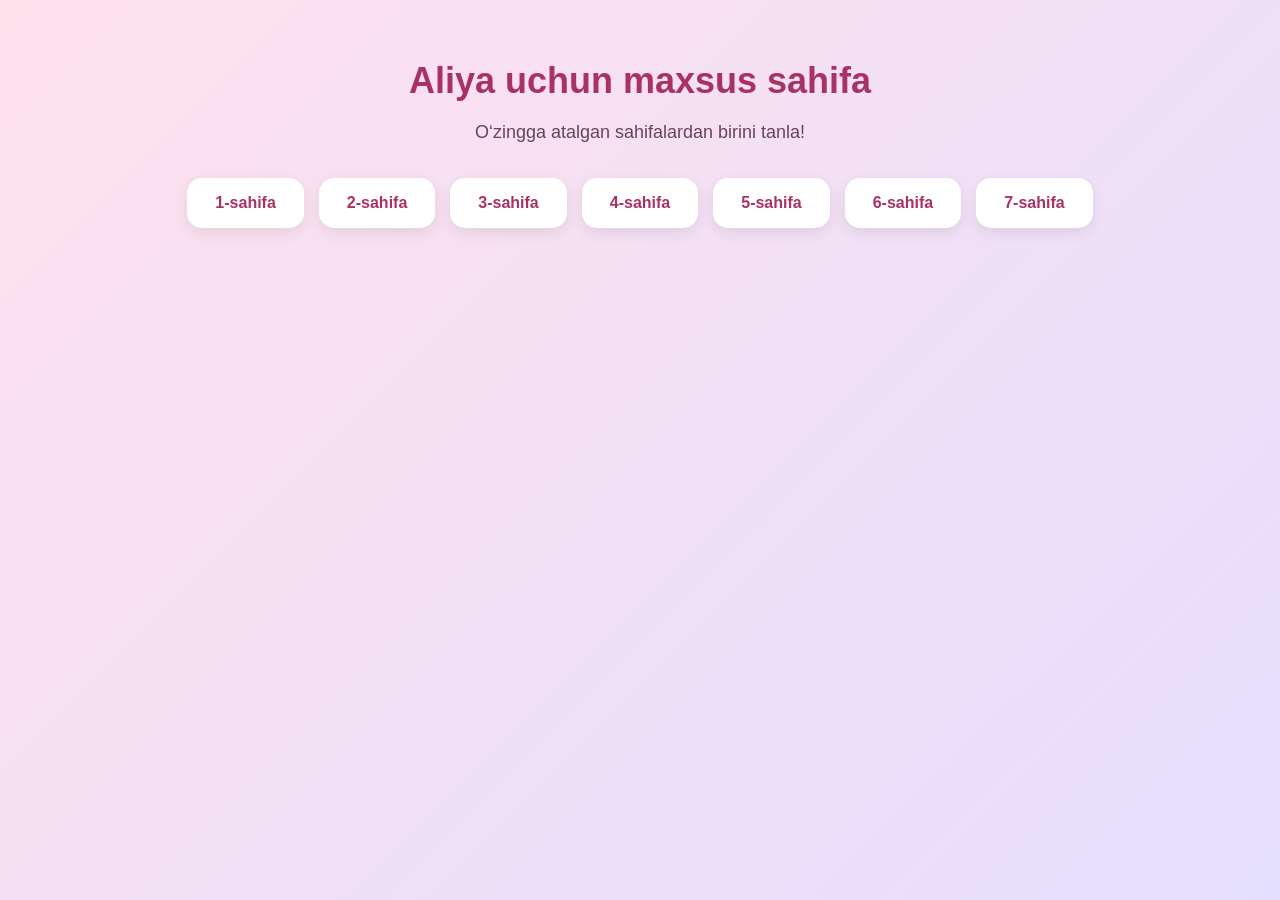
<file: index.html>
<!DOCTYPE html>
<html lang="uz">
<head>
    <meta charset="UTF-8">
    <meta name="viewport" content="width=device-width, initial-scale=1.0">
    <title>Aliya uchun</title>
    <link rel="stylesheet" href="style.css">
</head>
<body>

    <h1>Aliya uchun maxsus sahifa</h1>
    <p>O‘zingga atalgan sahifalardan birini tanla!</p>

    <div class="pages">
        <a href="page1.html">1-sahifa</a>
        <a href="page2.html">2-sahifa</a>
        <a href="page3.html">3-sahifa</a>
        <a href="page4.html">4-sahifa</a>
        <a href="page5.html">5-sahifa</a>
        <a href="page6.html">6-sahifa</a>
        <a href="page7.html">7-sahifa</a>
    </div>

</body>
</html>
</file>
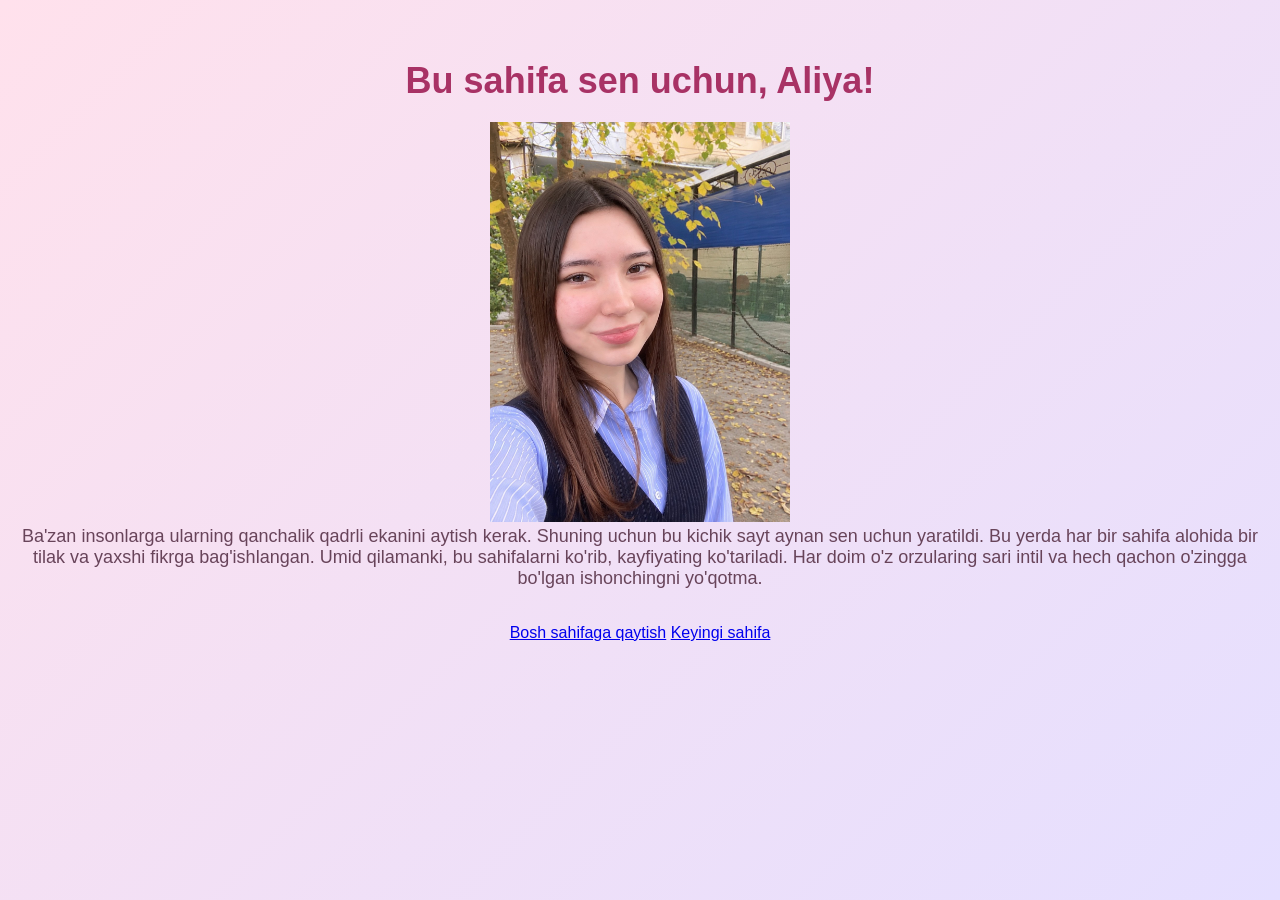
<file: page1.html>
<!DOCTYPE html>
<html lang="uz">
<head>
    <meta charset="UTF-8">
    <meta name="viewport" content="width=device-width, initial-scale=1.0">
    <title>Aliya — 1-sahifa</title>
    <link rel="stylesheet" href="style.css">
</head>
<body>

    <h1>Bu sahifa sen uchun, Aliya!</h1>

    <img src="aliya-1.jpg" alt="Aliya" width="300">

    <p>
        Ba'zan insonlarga ularning qanchalik qadrli ekanini aytish kerak.
        Shuning uchun bu kichik sayt aynan sen uchun yaratildi.
        Bu yerda har bir sahifa alohida bir tilak va yaxshi fikrga
        bag'ishlangan. Umid qilamanki, bu sahifalarni ko'rib,
        kayfiyating ko'tariladi. Har doim o'z orzularing sari intil
        va hech qachon o'zingga bo'lgan ishonchingni yo'qotma.
    </p>

    <a href="index.html">Bosh sahifaga qaytish</a>
    <a href="page2.html">Keyingi sahifa</a>

</body>
</html>
</file>
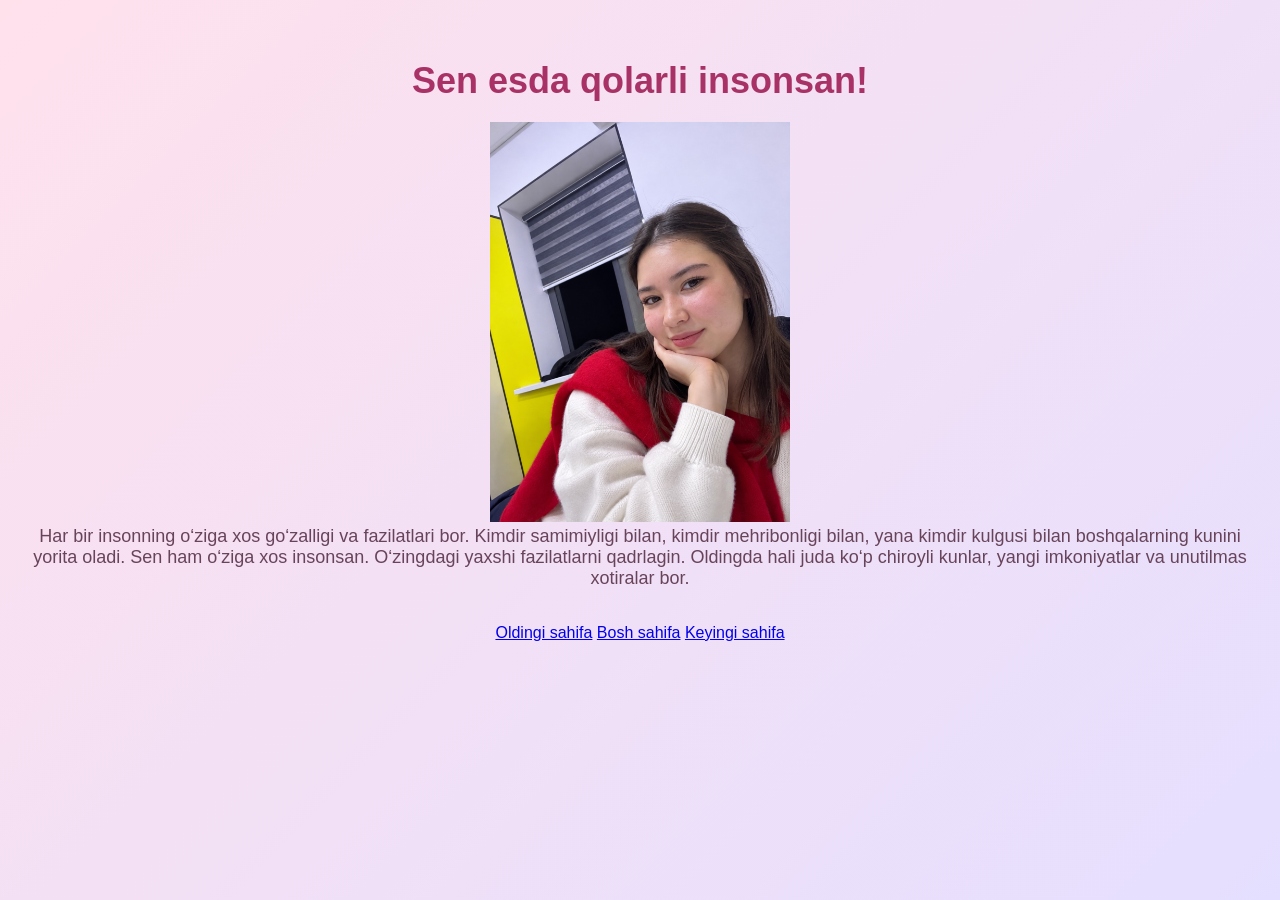
<file: page2.html>
<!DOCTYPE html>
<html lang="uz">
<head>
    <meta charset="UTF-8">
    <meta name="viewport" content="width=device-width, initial-scale=1.0">
    <title>Aliya — 2-sahifa</title>
    <link rel="stylesheet" href="style.css">
</head>
<body>

    <h1>Sen esda qolarli insonsan!</h1>

    <img src="aliya-2.jpg" alt="Aliya" width="300">

    <p>
        Har bir insonning o‘ziga xos go‘zalligi va fazilatlari bor.
        Kimdir samimiyligi bilan, kimdir mehribonligi bilan,
        yana kimdir kulgusi bilan boshqalarning kunini yorita oladi.
        Sen ham o‘ziga xos insonsan. O‘zingdagi yaxshi fazilatlarni
        qadrlagin. Oldingda hali juda ko‘p chiroyli kunlar,
        yangi imkoniyatlar va unutilmas xotiralar bor.
    </p>

    <a href="page1.html">Oldingi sahifa</a>
    <a href="index.html">Bosh sahifa</a>
    <a href="page3.html">Keyingi sahifa</a>

</body>
</html>
</file>
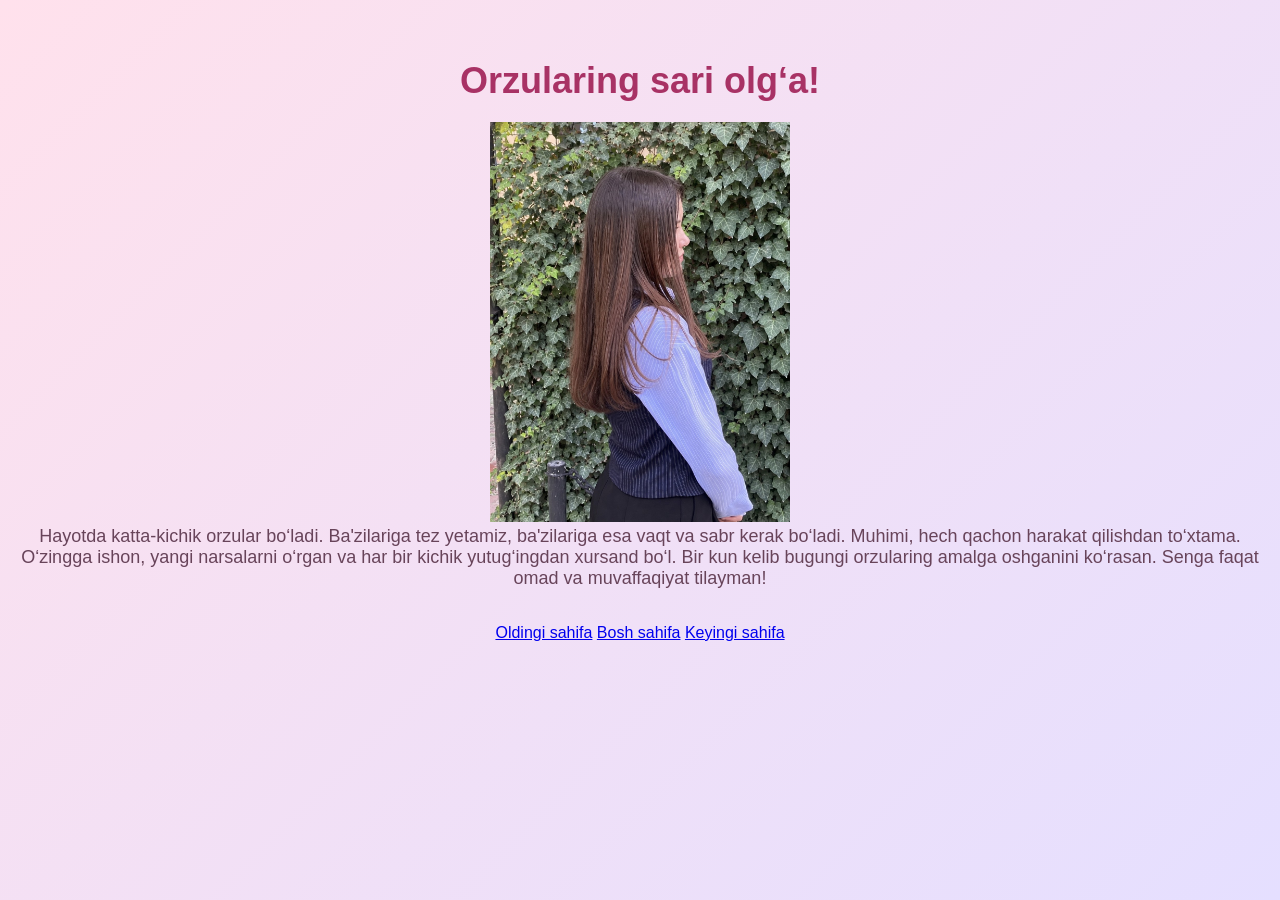
<file: page3.html>
<!DOCTYPE html>
<html lang="uz">
<head>
    <meta charset="UTF-8">
    <meta name="viewport" content="width=device-width, initial-scale=1.0">
    <title>Aliya — 3-sahifa</title>
    <link rel="stylesheet" href="style.css">
</head>
<body>

    <h1>Orzularing sari olg‘a!</h1>

    <img src="aliya-3.jpg" alt="Aliya" width="300">

    <p>
        Hayotda katta-kichik orzular bo‘ladi. Ba'zilariga tez yetamiz,
        ba'zilariga esa vaqt va sabr kerak bo‘ladi. Muhimi, hech qachon
        harakat qilishdan to‘xtama. O‘zingga ishon, yangi narsalarni
        o‘rgan va har bir kichik yutug‘ingdan xursand bo‘l.
        Bir kun kelib bugungi orzularing amalga oshganini ko‘rasan.
        Senga faqat omad va muvaffaqiyat tilayman!
    </p>

    <a href="page2.html">Oldingi sahifa</a>
    <a href="index.html">Bosh sahifa</a>
    <a href="page4.html">Keyingi sahifa</a>

</body>
</html>
</file>
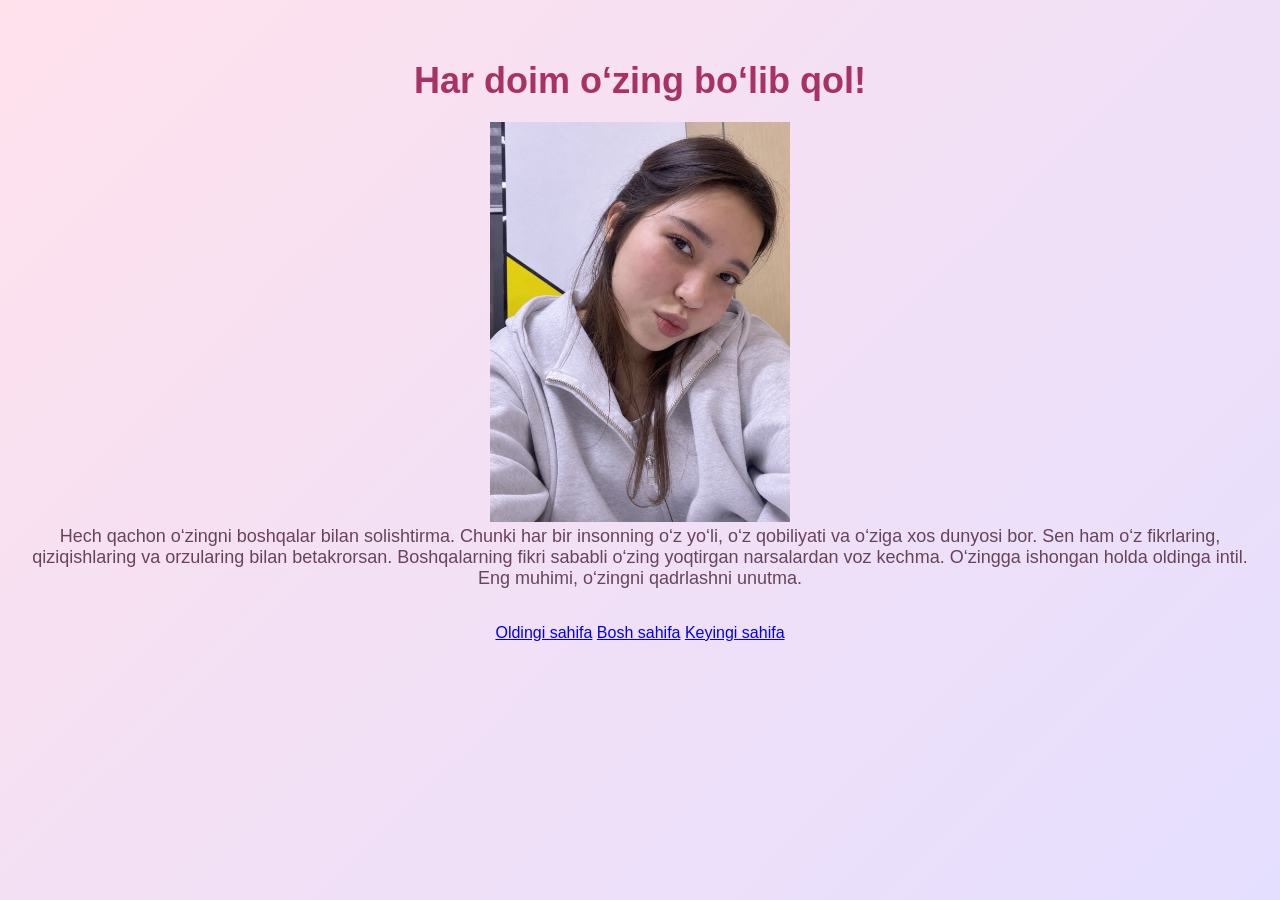
<file: page4.html>
<!DOCTYPE html>
<html lang="uz">
<head>
    <meta charset="UTF-8">
    <meta name="viewport" content="width=device-width, initial-scale=1.0">
    <title>Aliya — 4-sahifa</title>
    <link rel="stylesheet" href="style.css">
</head>
<body>

    <h1>Har doim o‘zing bo‘lib qol!</h1>

    <img src="aliya-4.jpg" alt="Aliya" width="300">

    <p>
        Hech qachon o‘zingni boshqalar bilan solishtirma.
        Chunki har bir insonning o‘z yo‘li, o‘z qobiliyati va
        o‘ziga xos dunyosi bor. Sen ham o‘z fikrlaring,
        qiziqishlaring va orzularing bilan betakrorsan.
        Boshqalarning fikri sababli o‘zing yoqtirgan narsalardan
        voz kechma. O‘zingga ishongan holda oldinga intil.
        Eng muhimi, o‘zingni qadrlashni unutma.
    </p>

    <a href="page3.html">Oldingi sahifa</a>
    <a href="index.html">Bosh sahifa</a>
    <a href="page5.html">Keyingi sahifa</a>

</body>
</html>
</file>
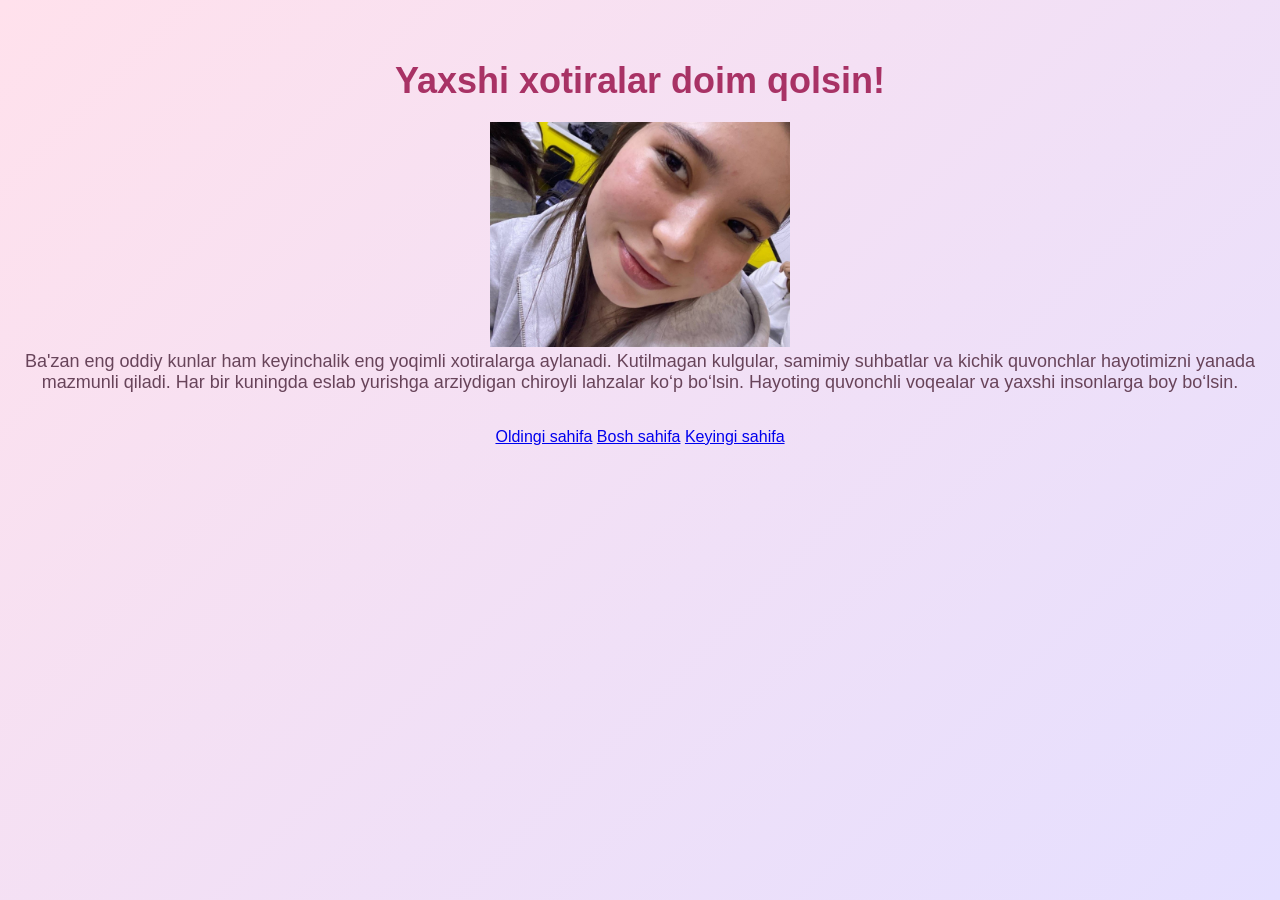
<file: page5.html>
<!DOCTYPE html>
<html lang="uz">
<head>
    <meta charset="UTF-8">
    <meta name="viewport" content="width=device-width, initial-scale=1.0">
    <title>Aliya — 5-sahifa</title>
    <link rel="stylesheet" href="style.css">
</head>
<body>

    <h1>Yaxshi xotiralar doim qolsin!</h1>

    <img src="aliya-5.jpg" alt="Aliya" width="300">

    <p>
        Ba'zan eng oddiy kunlar ham keyinchalik eng yoqimli
        xotiralarga aylanadi. Kutilmagan kulgular, samimiy
        suhbatlar va kichik quvonchlar hayotimizni yanada
        mazmunli qiladi. Har bir kuningda eslab yurishga
        arziydigan chiroyli lahzalar ko‘p bo‘lsin.
        Hayoting quvonchli voqealar va yaxshi insonlarga boy bo‘lsin.
    </p>

    <a href="page4.html">Oldingi sahifa</a>
    <a href="index.html">Bosh sahifa</a>
    <a href="page6.html">Keyingi sahifa</a>

</body>
</html>
</file>
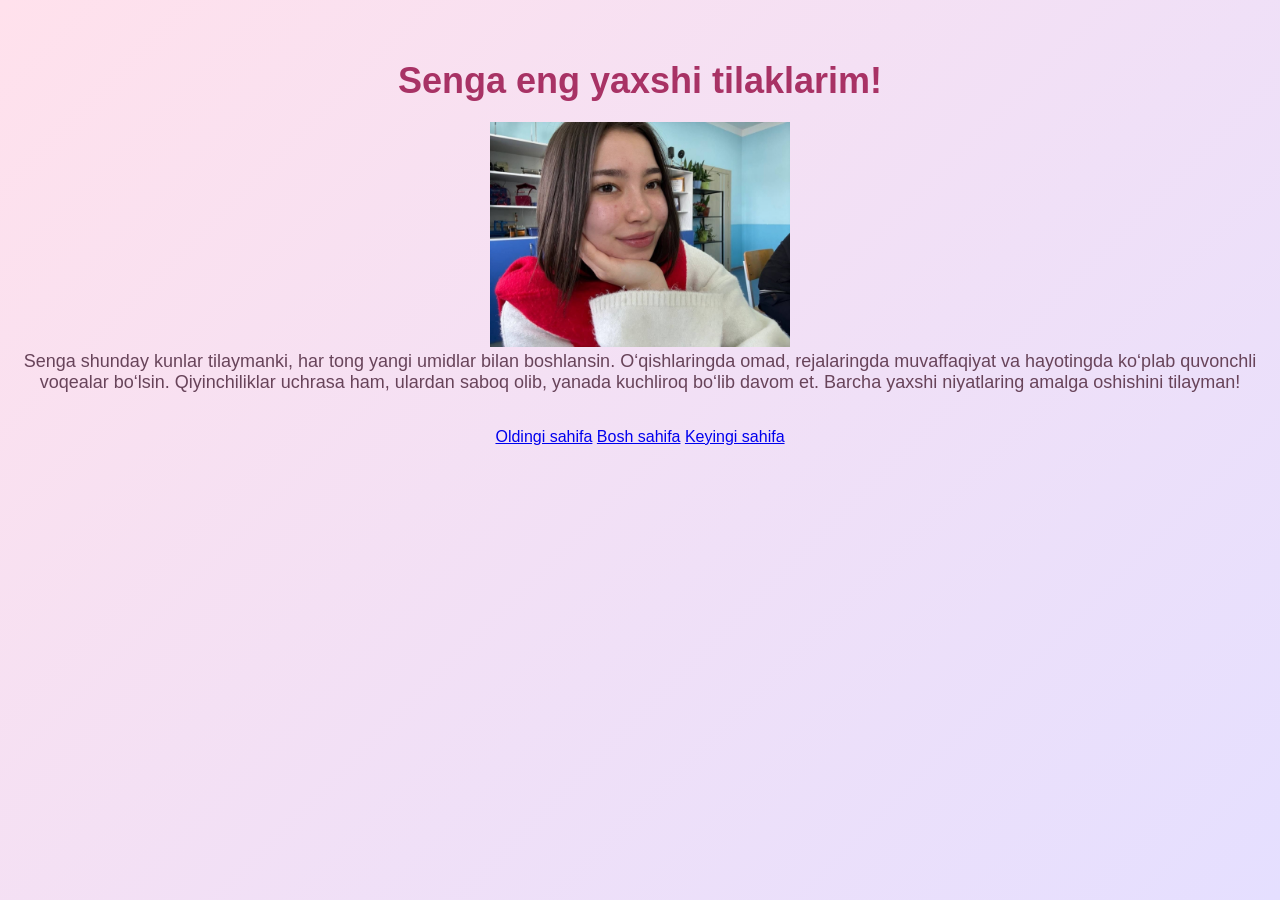
<file: page6.html>
<!DOCTYPE html>
<html lang="uz">
<head>
    <meta charset="UTF-8">
    <meta name="viewport" content="width=device-width, initial-scale=1.0">
    <title>Aliya — 6-sahifa</title>
    <link rel="stylesheet" href="style.css">
</head>
<body>

    <h1>Senga eng yaxshi tilaklarim!</h1>

    <img src="aliya-6.jpg" alt="Aliya" width="300">

    <p>
        Senga shunday kunlar tilaymanki, har tong yangi umidlar
        bilan boshlansin. O‘qishlaringda omad, rejalaringda
        muvaffaqiyat va hayotingda ko‘plab quvonchli voqealar bo‘lsin.
        Qiyinchiliklar uchrasa ham, ulardan saboq olib,
        yanada kuchliroq bo‘lib davom et.
        Barcha yaxshi niyatlaring amalga oshishini tilayman!
    </p>

    <a href="page5.html">Oldingi sahifa</a>
    <a href="index.html">Bosh sahifa</a>
    <a href="page7.html">Keyingi sahifa</a>

</body>
</html>
</file>
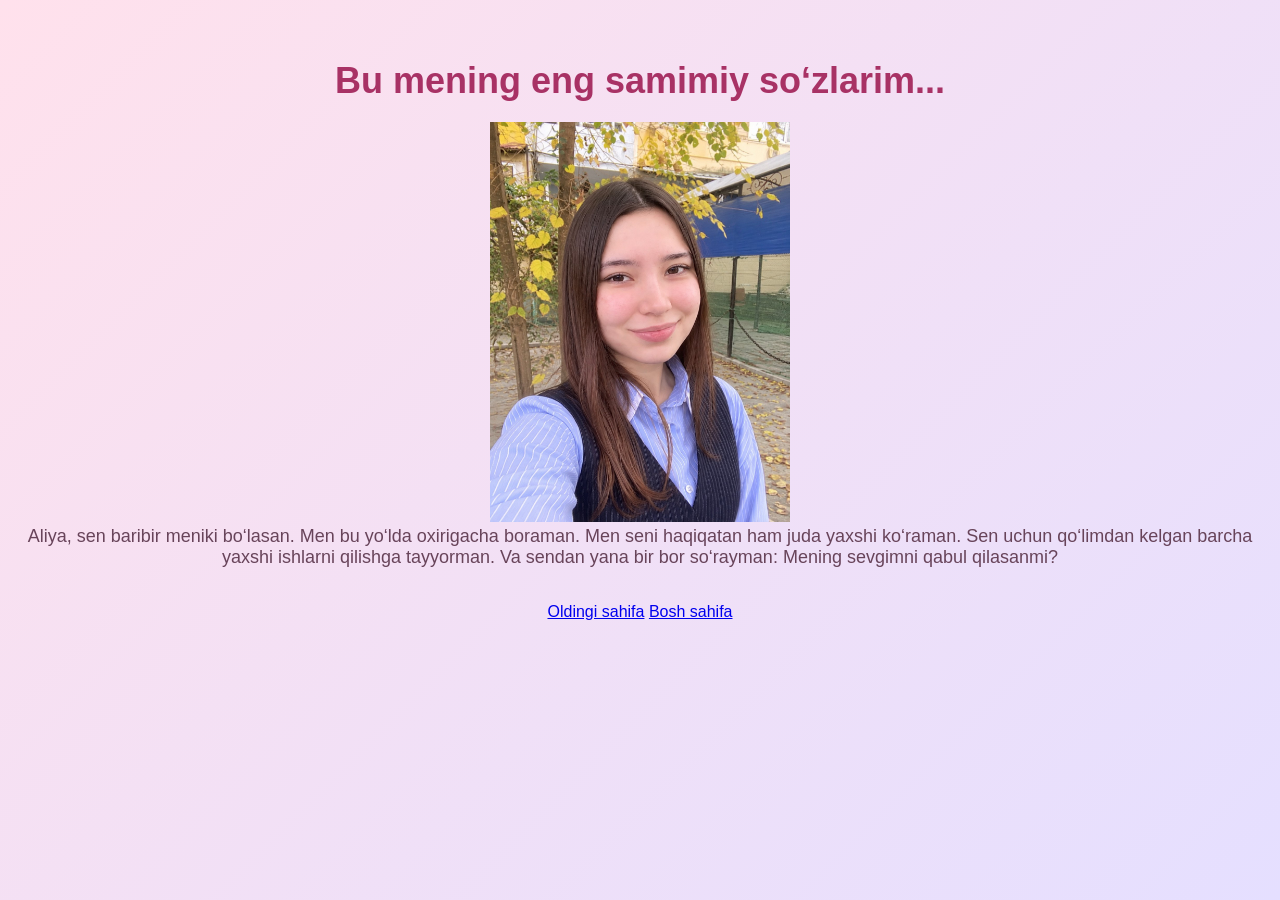
<file: page7.html>
<!DOCTYPE html>
<html lang="uz">
<head>
    <meta charset="UTF-8">
    <meta name="viewport" content="width=device-width, initial-scale=1.0">
    <title>Aliya — 7-sahifa</title>
    <link rel="stylesheet" href="style.css">
</head>
<body>

    <h1>Bu mening eng samimiy so‘zlarim...</h1>

    <img src="aliya-7.jpg" alt="Aliya" width="300">

    <p>
        Aliya, sen baribir meniki bo‘lasan.
        Men bu yo‘lda oxirigacha boraman.
        Men seni haqiqatan ham juda yaxshi ko‘raman.
        Sen uchun qo‘limdan kelgan barcha yaxshi ishlarni
        qilishga tayyorman.

        Va sendan yana bir bor so‘rayman:

        Mening sevgimni qabul qilasanmi?
    </p>

    <a href="page6.html">Oldingi sahifa</a>
    <a href="index.html">Bosh sahifa</a>

</body>
</html>
</file>
<file: style.css>
* {
    margin: 0;
    padding: 0;
    box-sizing: border-box;
}

body {
    min-height: 100vh;
    background: linear-gradient(135deg, #ffe1ec, #e5dfff);
    font-family: Arial, sans-serif;
    text-align: center;
    padding: 60px 20px;
}

h1 {
    color: #a83265;
    font-size: 36px;
    margin-bottom: 20px;
}

p {
    color: #68445a;
    font-size: 18px;
    margin-bottom: 35px;
}

.pages {
    display: flex;
    flex-wrap: wrap;
    justify-content: center;
    gap: 15px;
}

.pages a {
    background: white;
    color: #a83265;
    text-decoration: none;
    padding: 16px 28px;
    border-radius: 15px;
    font-weight: bold;
    box-shadow: 0 5px 15px #00000015;
    transition: 0.3s;
}

.pages a:hover {
    background: #a83265;
    color: white;
    transform: translateY(-5px);
}
</file>
